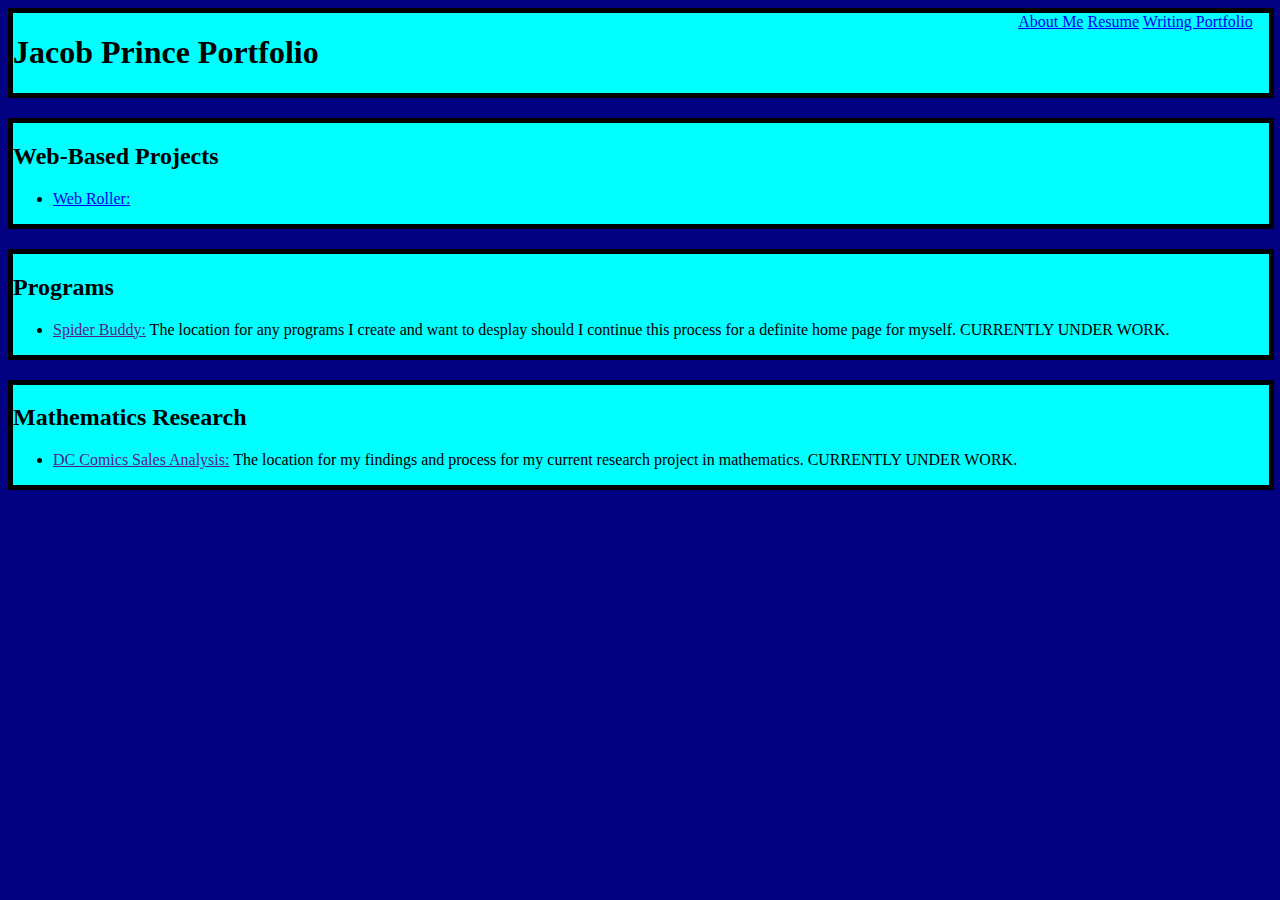
<file: static/index.html>
<!DOCTYPE html>
<html lang="EN">
    <head>
        <title>Prince Portfolio</title>
        <link rel="stylesheet" href="index.css" >
        
    </head>
    <body>
        <div class="Header">
            <a class="AboutMe" href="About_Me.html">About Me</a>
            <a class="Resume" href="Resume.html">Resume</a>
            <a href="Writing_Portfolio.html">Writing Portfolio</a>
            <h1>Jacob Prince Portfolio</h1>
        </div>
        <div class="WebBased">
            <h2>Web-Based Projects</h2>
            <ul>
                <li class="WebRoller">
                    <a href="https://mango-bush-064b93210.2.azurestaticapps.net/">Web Roller:</a>
                </li>
            </ul>
        </div>
        <div class="Programs">
            <h2>Programs</h2>
            <ul>
                <li class="SpiderBuddy">
                    <a href="">Spider Buddy:</a> The location for any programs I create and want to desplay should I continue this process for a definite home page for myself. CURRENTLY UNDER WORK.
                </li>

            </ul>
        </div>
        <div class="Maths">
            <h2>Mathematics Research</h2>
            <ul>
                <li class="DCStudy">
                    <a href="">DC Comics Sales Analysis:</a> The location for my findings and process for my current research project in mathematics. CURRENTLY UNDER WORK.
                </li>
            </ul>
        </div>
    </body>
</html>
</file>
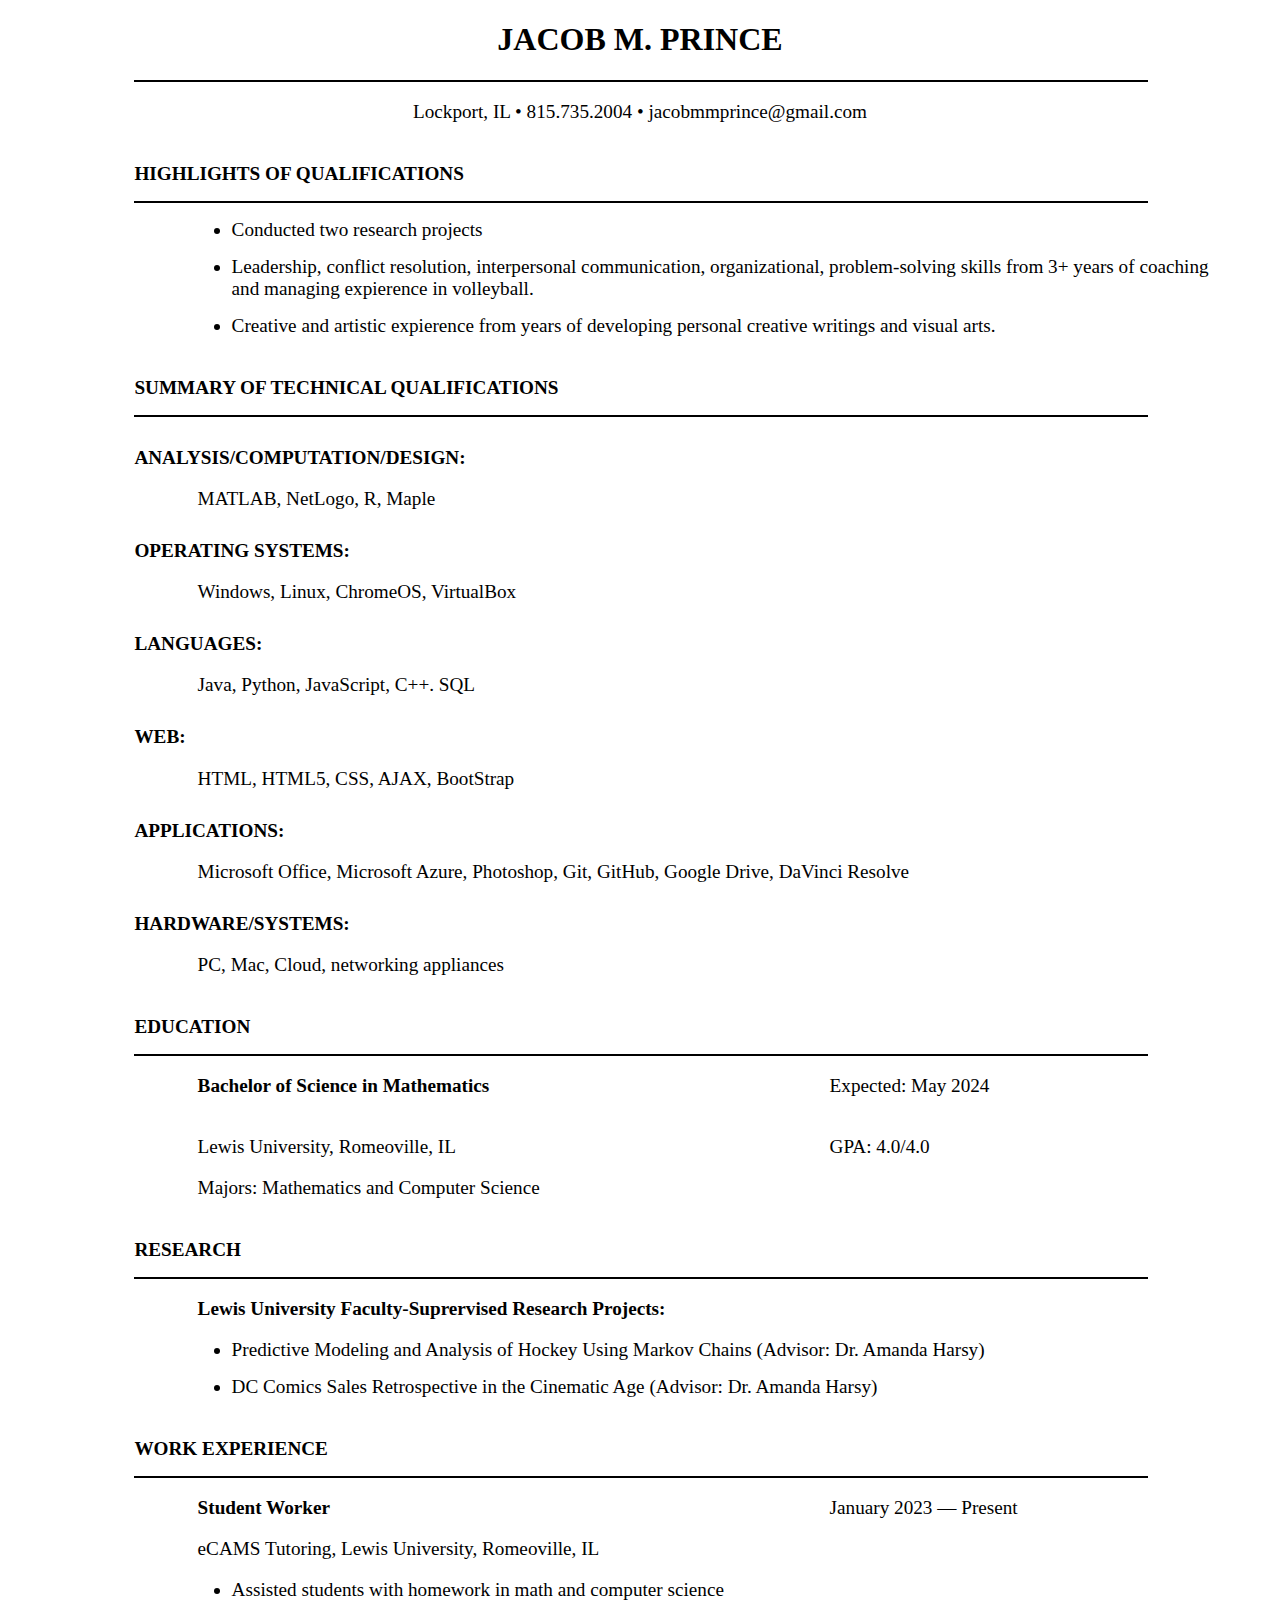
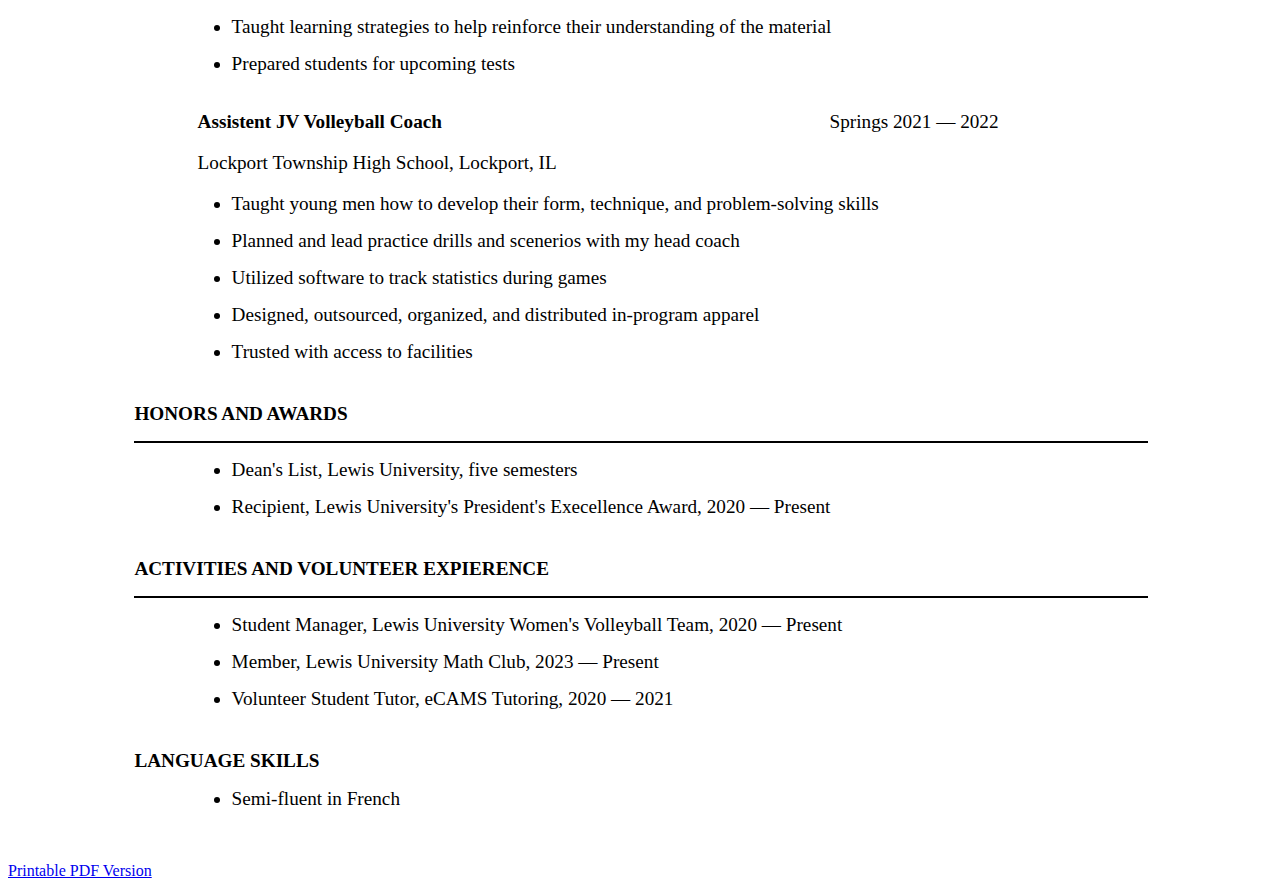
<file: static/Resume.html>
<!DOCTYPE html>
<html lang="EN">
    <head>
        <title>Jacob Prince Resume</title>
        <link rel="stylesheet" href="Resume.css" >
    </head>
    <body>
        <div class="header">
            <h1><b>JACOB M. PRINCE</b></h1>
            <div class="line"></div>
            <p class="header">Lockport, IL &#x2022; 815.735.2004 &#x2022; jacobmmprince@gmail.com</p>
        </div>
        <div class="qualifications">
            <h2><b>HIGHLIGHTS OF QUALIFICATIONS</b></h2>
            <div class="line"></div>
            <ul>
                <li>Conducted two research projects</li>
                <li>Leadership, conflict resolution, interpersonal communication, organizational, problem-solving skills from 3+ years
                        of coaching and managing expierence in volleyball.</li>
                <li>Creative and artistic expierence from years of developing personal creative writings and visual arts.</li>
            </ul>
        </div>
        <div class="tech">
            <h2><b>SUMMARY OF TECHNICAL QUALIFICATIONS</b></h2>
            <div class="line"></div>
            <h3><b>ANALYSIS/COMPUTATION/DESIGN:</b></h3>
            <p class="text">MATLAB, NetLogo, R, Maple</p>
            <h3><b>OPERATING SYSTEMS:</b></h3>
            <p class="text">Windows, Linux, ChromeOS, VirtualBox</p>
            <h3><b>LANGUAGES:</b></h3>
            <p class="text">Java, Python, JavaScript, C++. SQL</p>
            <h3><b>WEB:</b></h3>
            <p class="text">HTML, HTML5, CSS, AJAX, BootStrap</p>
            <h3><b>APPLICATIONS:</b></h3>
            <p class="text">Microsoft Office, Microsoft Azure, Photoshop, Git, GitHub, Google Drive, DaVinci Resolve</p>
            <h3><b>HARDWARE/SYSTEMS:</b></h3>
            <p class="text">PC, Mac, Cloud, networking appliances</p>
        </div>
        <div class="education">
            <h2><b>EDUCATION</b></h2>
            <div class="line"></div>
            <p class="left"><b>Bachelor of Science in Mathematics</b></p>
            <p class="right">Expected: May 2024</p>
            <p class="left">Lewis University, Romeoville, IL</p>
            <p class="right">GPA: 4.0/4.0</p>
            <p class="text">Majors: Mathematics and Computer Science</p>
        </div>
        <div class="research">
            <h2><b>RESEARCH</b></h2>
            <div class="line"></div>
            <p class="text"><b>Lewis University Faculty-Suprervised Research Projects:</b></p>
            <ul>
                <li>Predictive Modeling and Analysis of Hockey Using Markov Chains (Advisor: Dr. Amanda Harsy)</li>
                <li>DC Comics Sales Retrospective in the Cinematic Age (Advisor: Dr. Amanda Harsy)</li>
            </ul>
        </div>
        <div class="work">
            <h2><b>WORK EXPERIENCE</b></h2>
            <div class="line"></div>
            <p class="left"><b>Student Worker</b></p>
            <p class="right">January 2023 &#x2014; Present</p>
            <p class="text">eCAMS Tutoring, Lewis University, Romeoville, IL</p>
            <ul>
                <li>Assisted students with homework in math and computer science</li>
                <li>Taught learning strategies to help reinforce their understanding of the material</li>
                <li>Prepared students for upcoming tests</li>
            </ul>
            <p class="left"><b>Assistent JV Volleyball Coach</b></p>
            <p class="right">Springs 2021 &#x2014; 2022</p>
            <p class="text">Lockport Township High School, Lockport, IL</p>
            <ul>
                <li>Taught young men how to develop their form, technique, and problem-solving skills</li>
                <li>Planned and lead practice drills and scenerios with my head coach</li>
                <li>Utilized software to track statistics during games</li>
                <li>Designed, outsourced, organized, and distributed in-program apparel</li>
                <li>Trusted with access to facilities</li>
            </ul>
        </div>
        <div class="honors">
            <h2><b>HONORS AND AWARDS</b></h2>
            <div class="line"></div>
            <ul>
                <li>Dean's List, Lewis University, five semesters</li>
                <li>Recipient, Lewis University's President's Execellence Award, 2020 &#x2014; Present</li>
            </ul>
        </div>
        <div class="activities">
            <h2><b>ACTIVITIES AND VOLUNTEER EXPIERENCE</b></h2>
            <div class="line"></div>
            <ul>
                <li>Student Manager, Lewis University Women's Volleyball Team, 2020 &#x2014; Present</li>
                <li>Member, Lewis University Math Club, 2023 &#x2014; Present</li>
                <li>Volunteer Student Tutor, eCAMS Tutoring, 2020 &#x2014; 2021</li>
            </ul>
        </div>
        <div class="language">
            <h2><b>LANGUAGE SKILLS</b></h2>
            <ul>
                <li>Semi-fluent in French</li>
            </ul>
        </div>
        <br>
        <br>
        <a href="Prince_Jacob_Resume.pdf">Printable PDF Version</a>
    </body>
</html>
</file>
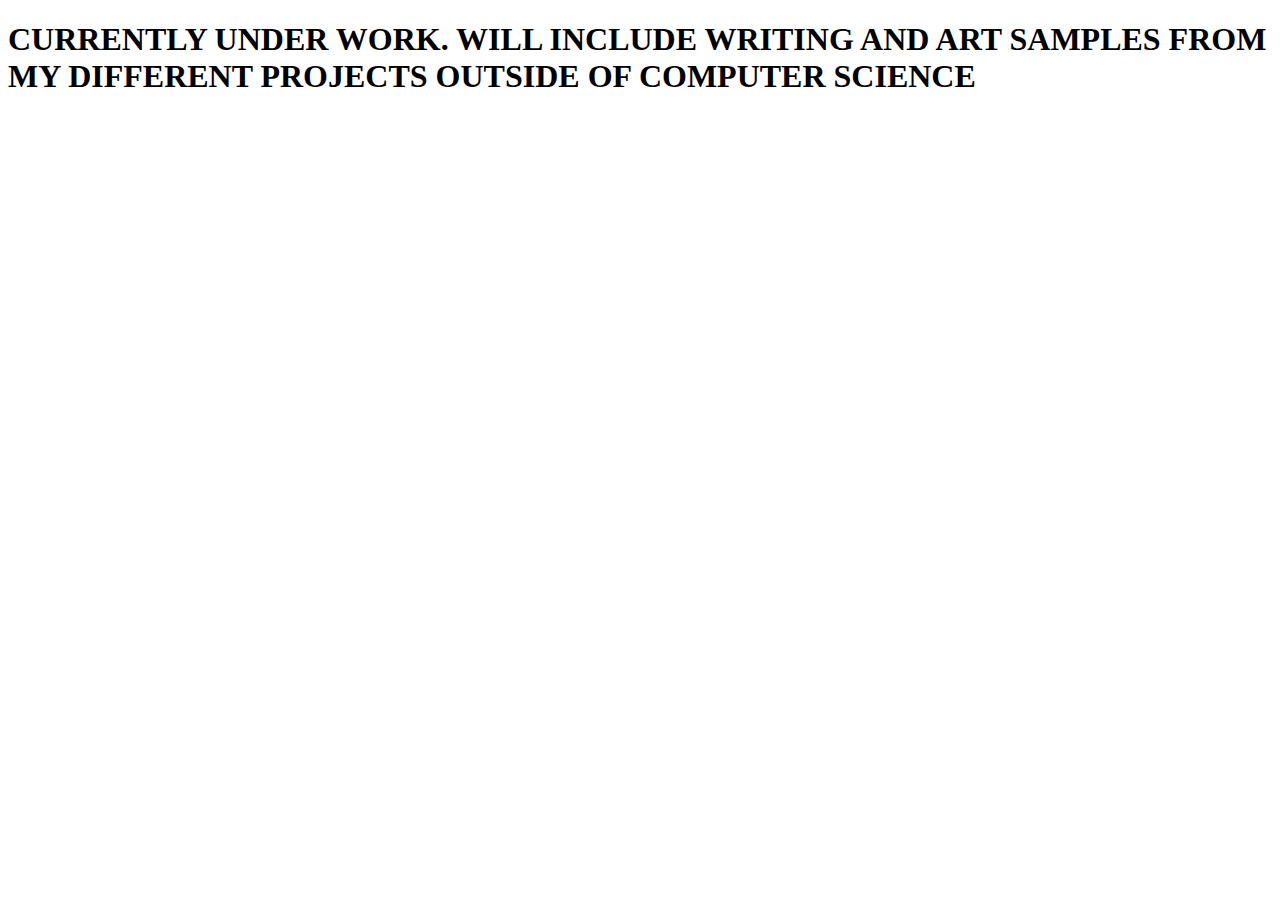
<file: static/Writing_Portfolio.html>
<!DOCTYPE html>
<html lang="EN">
    <head>
        <title>Jacob Prince Writing Portfolio</title>
    </head>
    <body>
        <h1>CURRENTLY UNDER WORK. WILL INCLUDE WRITING AND ART SAMPLES FROM MY DIFFERENT PROJECTS OUTSIDE OF COMPUTER SCIENCE</h1>
    </body>
</html>
</file>
<file: static/index.css>
body{
    background-color: navy;
}
div.Header{
    float: left;
    width: 99.4%;
    background-color: aqua;
    margin-bottom: 20px;
    border: 5px solid black;
}
h1{
    float: left;
    width: 80%;
}
div.AboutMe{
    float: left;
    width: 10%;
}
div.Resume{
    float: left;
    width: 10%;
}

div.WebBased{
    float: left;
    width: 99.4%;
    background-color: aqua;
    margin-bottom: 20px;
    border: 5px solid black;
}

div.Programs{
    float: left;
    width: 99.4%;
    background-color: aqua;
    margin-bottom: 20px;
    border: 5px solid black;
}

div.Maths{
    float: left;
    width: 99.4%;
    background-color: aqua;
    margin-bottom: 20px;
    border: 5px solid black;
}
</file>
<file: static/Resume.css>
body{
    
}
h1{
    text-align: center;
    font-size: xx-large;
}

h2{
    margin-top: 40px;
    margin-left: 10%;
    font-size: larger;
}
h3{
    margin-top: 30px;
    margin-left: 10%;
    font-size: larger;
}
p.header{
    text-align: center;
    font-size: larger;
}
p.text{
    margin-left: 15%;
    font-size: larger;
    width: 80%;
}
p.left{
    float: left;
    margin-left: 15%;
    font-size: larger;
    width: 50%;
}
p.right{
    float: left;
    font-size: larger;
    width: 35%;
}
div.line{
    width: 80%;
    margin-left: 10%;
    border: 1px solid black;
}

li{
    margin-left: 15%;
    font-size: larger;
    width: 80%;
    margin-bottom: 15px;
}
</file>
